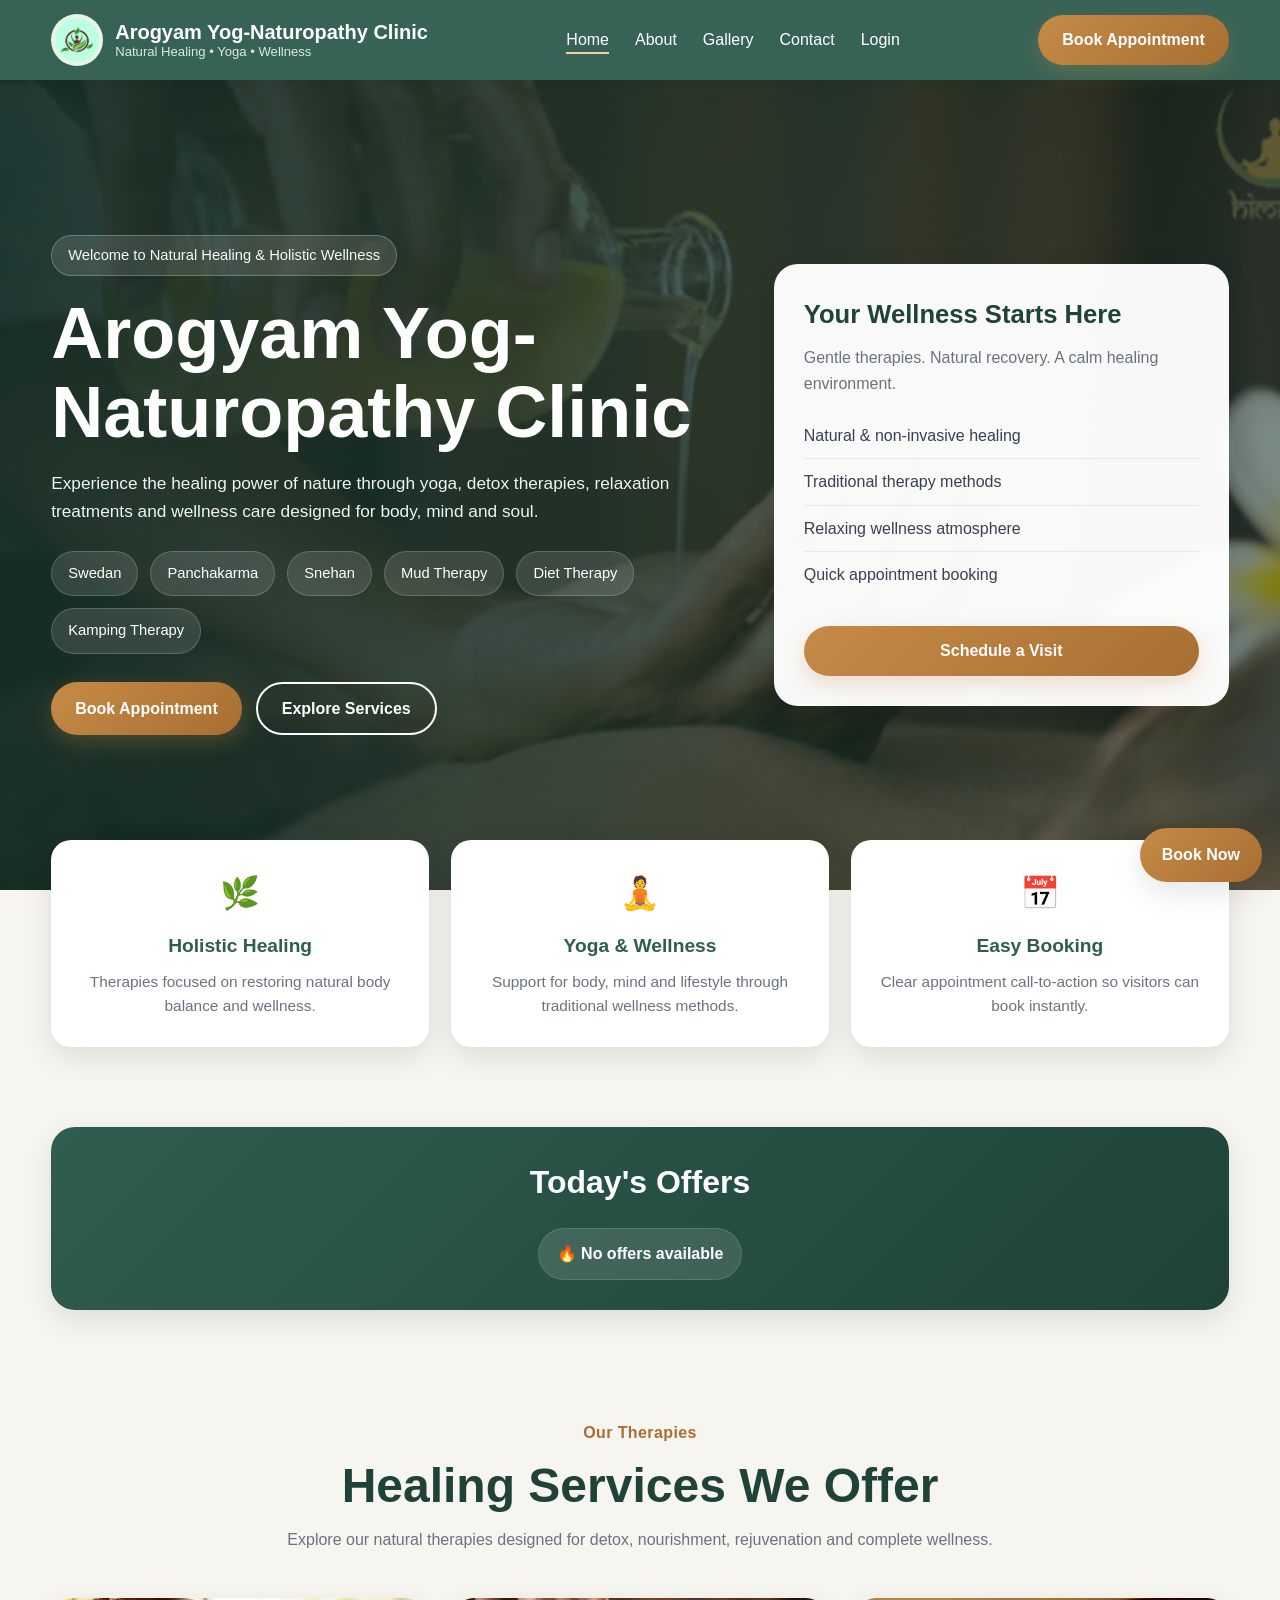
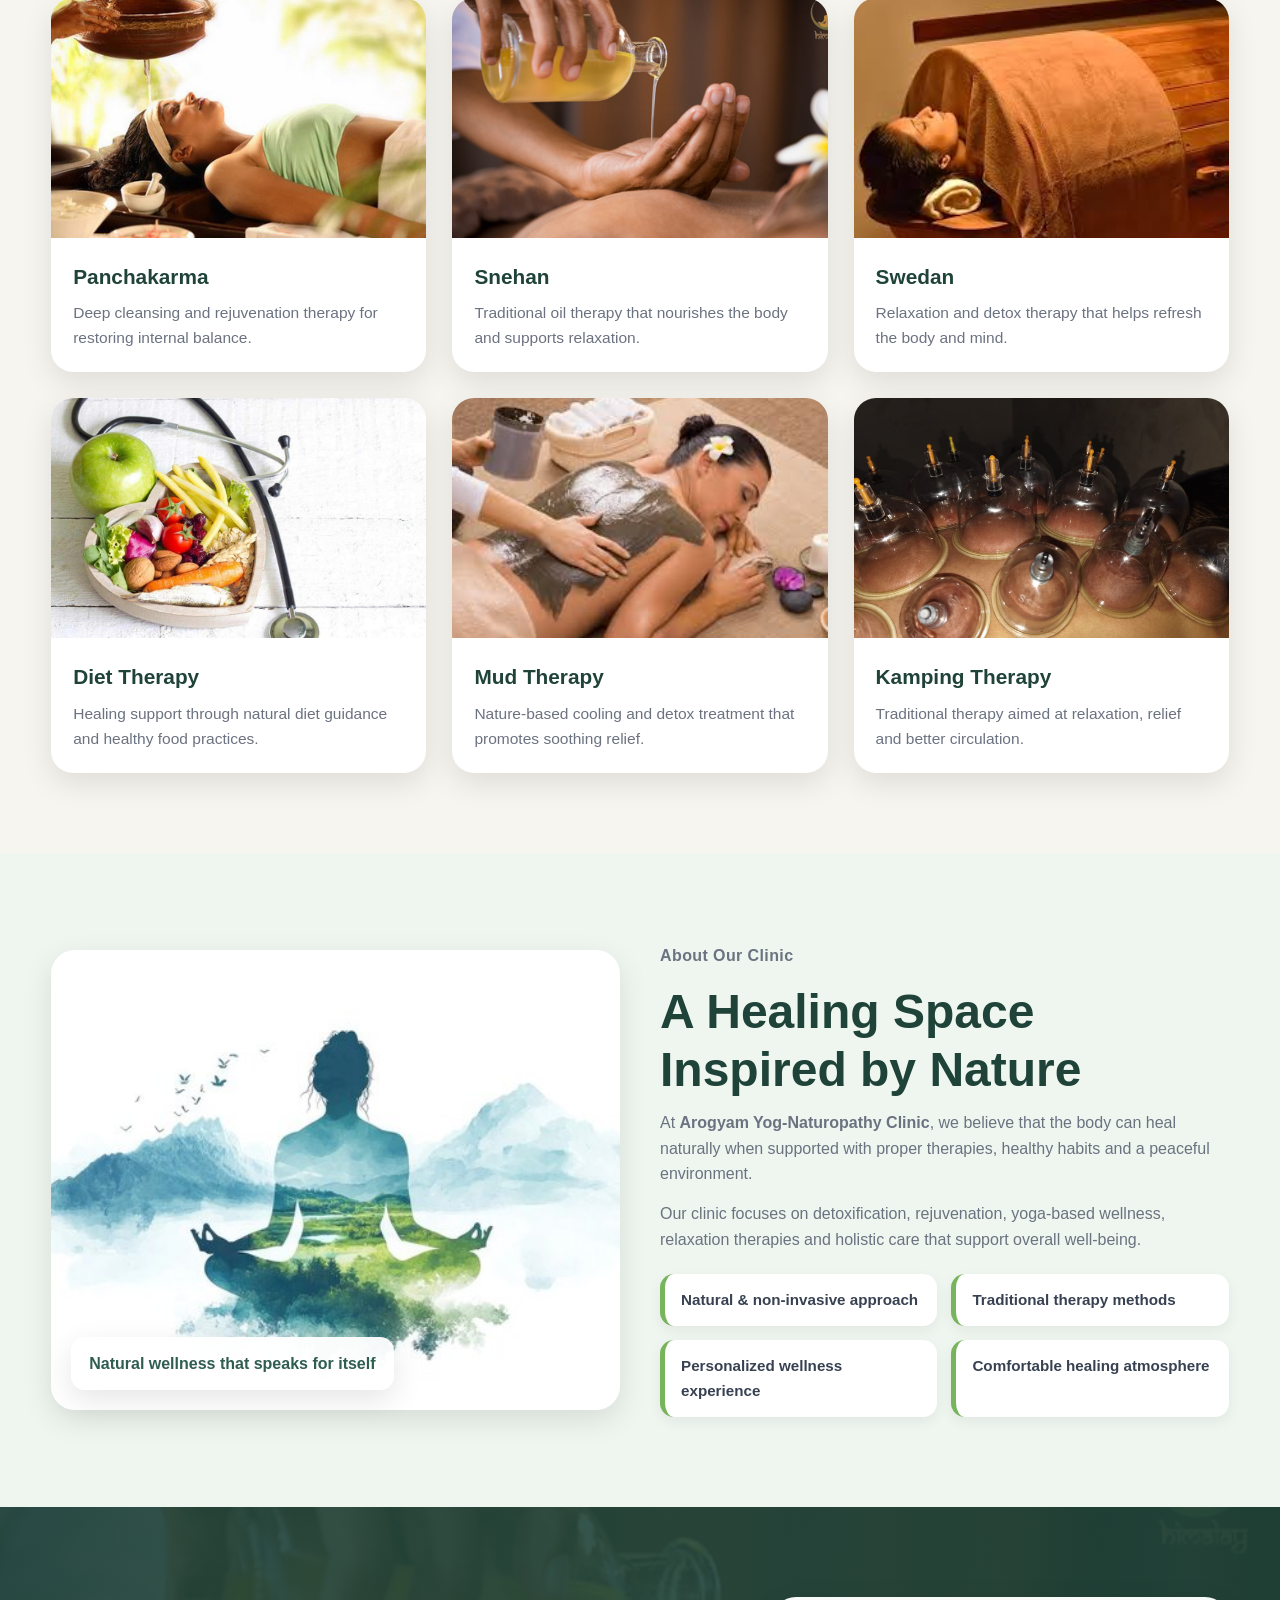
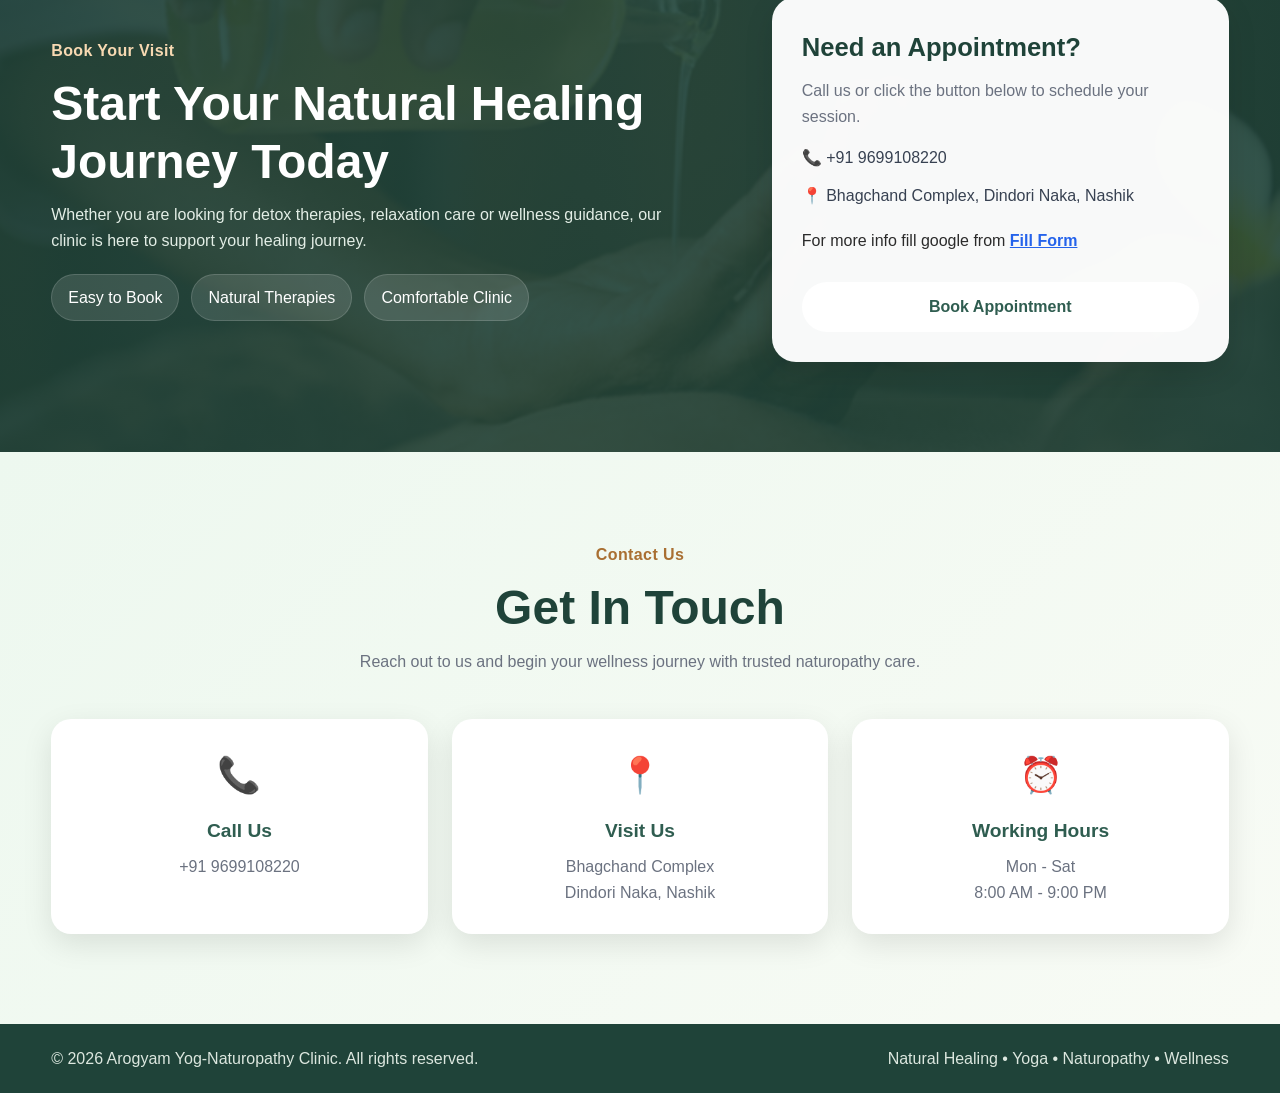
<file: index.html>
<!DOCTYPE html>
<html lang="en">
<head>
  <meta charset="UTF-8" />
  <meta name="viewport" content="width=device-width, initial-scale=1.0" />
  <title>Arogyam Yog-Naturopathy Clinic</title>
  <meta
    name="description"
    content="Arogyam Yog-Naturopathy Clinic offers natural healing therapies including Swedan, Panchakarma, Snehan, Mud Therapy, Diet Therapy and wellness care."
  />
  <link rel="stylesheet" href="newstyle.css">
</head>
<body class="home">

  <!-- ================= NAVBAR ================= -->
  <header class="site-header">
    <div class="container nav-wrapper">

      <a href="index.html" class="logo">
        <img src="images/logo.png" alt="Arogyam Yog-Naturopathy Clinic Logo" />
        <div class="logo-text">
          <span class="logo-title">Arogyam Yog-Naturopathy Clinic</span>
          <small>Natural Healing • Yoga • Wellness</small>
        </div>
      </a>

      <nav>
        <ul class="nav-links">
          <li><a href="index.html" class="active">Home</a></li>
          <li><a href="about.html">About</a></li>
          <li><a href="gallery.html">Gallery</a></li>
          <li><a href="contact.html">Contact</a></li>
          <li><a href="#" onclick="if(window.ownerLogin) ownerLogin()">Login</a></li>
        </ul>
      </nav>

      <a href="#appointment" class="btn btn-primary" onclick="if(window.bookAppointment) bookAppointment()">
        Book Appointment
      </a>
    </div>
  </header>

  <!-- ================= HERO SECTION ================= -->
  <section class="hero-banner">
    <div class="hero-overlay"></div>

    <div class="container hero-content">
      <div class="hero-left">
        <p class="hero-tag">Welcome to Natural Healing & Holistic Wellness</p>
        <h1>Arogyam Yog-Naturopathy Clinic</h1>
        <p class="hero-subtext">
          Experience the healing power of nature through yoga, detox therapies,
          relaxation treatments and wellness care designed for body, mind and soul.
        </p>

        <div class="hero-services">
          <span>Swedan</span>
          <span>Panchakarma</span>
          <span>Snehan</span>
          <span>Mud Therapy</span>
          <span>Diet Therapy</span>
          <span>Kamping Therapy</span>
        </div>

        <div class="hero-buttons">
          <a href="#appointment" class="btn btn-primary" onclick="if(window.bookAppointment) bookAppointment()">
            Book Appointment
          </a>
          <a href="#services" class="btn btn-outline">Explore Services</a>
        </div>
      </div>

      <div class="hero-card">
        <h3>Your Wellness Starts Here</h3>
        <p>
          Gentle therapies. Natural recovery. A calm healing environment.
        </p>

        <ul>
          <li>Natural & non-invasive healing</li>
          <li>Traditional therapy methods</li>
          <li>Relaxing wellness atmosphere</li>
          <li>Quick appointment booking</li>
        </ul>

        <a href="#appointment" class="btn btn-primary btn-full">
          Schedule a Visit
        </a>
      </div>
    </div>
  </section>

  <!-- ================= QUICK HIGHLIGHTS ================= -->
  <section class="highlights">
    <div class="container highlights-grid">
      <div class="highlight-card">
        <div class="highlight-icon">🌿</div>
        <h3>Holistic Healing</h3>
        <p>Therapies focused on restoring natural body balance and wellness.</p>
      </div>

      <div class="highlight-card">
        <div class="highlight-icon">🧘</div>
        <h3>Yoga & Wellness</h3>
        <p>Support for body, mind and lifestyle through traditional wellness methods.</p>
      </div>

      <div class="highlight-card">
        <div class="highlight-icon">📅</div>
        <h3>Easy Booking</h3>
        <p>Clear appointment call-to-action so visitors can book instantly.</p>
      </div>
    </div>
  </section>

  <!-- ================= OFFERS ================= -->
  <section class="offers-section">
    <div class="container">
      <div class="offers-box">
        <h2>Today's Offers</h2>
        <div class="offer-container">
          <div id="offerTrack" class="offer-track"></div>
        </div>
      </div>
    </div>
  </section>

  <!-- ================= SERVICES ================= -->
  <section class="services-section" id="services">
    <div class="container">
      <div class="section-heading">
        <p class="section-tag">Our Therapies</p>
        <h2>Healing Services We Offer</h2>
        <p class="section-subtext">
          Explore our natural therapies designed for detox, nourishment,
          rejuvenation and complete wellness.
        </p>
      </div>

      <div class="services-grid">

        <div class="service-card">
          <img src="images/therapy2.jpg" alt="Panchakarma therapy" />
          <div class="service-content">
            <h3>Panchakarma</h3>
            <p>Deep cleansing and rejuvenation therapy for restoring internal balance.</p>
          </div>
        </div>

        <div class="service-card">
          <img src="images/therapy8.jpg" alt="Snehan therapy" />
          <div class="service-content">
            <h3>Snehan</h3>
            <p>Traditional oil therapy that nourishes the body and supports relaxation.</p>
          </div>
        </div>

        <div class="service-card">
          <img src="images/therapy7.jpg" alt="Swedan therapy" />
          <div class="service-content">
            <h3>Swedan</h3>
            <p>Relaxation and detox therapy that helps refresh the body and mind.</p>
          </div>
        </div>

        <div class="service-card">
          <img src="images/therapy3.jpg" alt="Diet therapy" />
          <div class="service-content">
            <h3>Diet Therapy</h3>
            <p>Healing support through natural diet guidance and healthy food practices.</p>
          </div>
        </div>

        <div class="service-card">
          <img src="images/mudtherapy.jpg" alt="Mud therapy" />
          <div class="service-content">
            <h3>Mud Therapy</h3>
            <p>Nature-based cooling and detox treatment that promotes soothing relief.</p>
          </div>
        </div>

        <div class="service-card">
          <img src="images/g7.jpg" alt="Kamping therapy" />
          <div class="service-content">
            <h3>Kamping Therapy</h3>
            <p>Traditional therapy aimed at relaxation, relief and better circulation.</p>
          </div>
        </div>

      </div>
    </div>
  </section>

  <!-- ================= ABOUT ================= -->
  <section class="about-section-home">
    <div class="container about-grid">

      <div class="about-image">
        <img src="images/about-home.jpg" alt="Arogyam Yog-Naturopathy wellness clinic" />
        <div class="about-badge">Natural wellness that speaks for itself</div>
      </div>

      <div class="about-content">
        <p class="section-tag">About Our Clinic</p>
        <h2>A Healing Space Inspired by Nature</h2>

        <p>
          At <strong>Arogyam Yog-Naturopathy Clinic</strong>, we believe that the body
          can heal naturally when supported with proper therapies, healthy habits
          and a peaceful environment.
        </p>

        <p>
          Our clinic focuses on detoxification, rejuvenation, yoga-based wellness,
          relaxation therapies and holistic care that support overall well-being.
        </p>

        <div class="about-features">
          <div class="feature-box">Natural & non-invasive approach</div>
          <div class="feature-box">Traditional therapy methods</div>
          <div class="feature-box">Personalized wellness experience</div>
          <div class="feature-box">Comfortable healing atmosphere</div>
        </div>
      </div>

    </div>
  </section>

  <!-- ================= APPOINTMENT CTA ================= -->
  <section class="appointment-section" id="appointment">
    <div class="container appointment-wrap">
      <div class="appointment-text">
        <p class="section-tag light">Book Your Visit</p>
        <h2>Start Your Natural Healing Journey Today</h2>
        <p>
          Whether you are looking for detox therapies, relaxation care or
          wellness guidance, our clinic is here to support your healing journey.
        </p>

        <div class="appointment-points">
          <span>Easy to Book</span>
          <span>Natural Therapies</span>
          <span>Comfortable Clinic</span>
        </div>
      </div>

      <div class="appointment-card">
        <h3>Need an Appointment?</h3>
        <p>Call us or click the button below to schedule your session.</p>
        <a href="tel:+919699108220" class="contact-line">📞 +91 9699108220</a>
        <a href="#contact" class="contact-line">📍 Bhagchand Complex, Dindori Naka, Nashik</a>
        <a>For more info fill google from</a>

<a href="https://docs.google.com/forms/d/e/1FAIpQLScT-PPzRPJ1r3anLkY7P5TMezFAdosKYDAbEv0cAbDeJzx1Xg/viewform?usp=sharing"
   class="form-link" target="_blank">
   Fill Form
</a>
        <a href="#contact" class="btn btn-light" onclick="if(window.bookAppointment) bookAppointment()">
          Book Appointment
        </a>
      </div>
    </div>
  </section>

  <!-- ================= CONTACT SECTION ================= -->
  <section class="contact-section-premium" id="contact">
    <div class="container">
      <div class="section-heading">
        <p class="section-tag">Contact Us</p>
        <h2>Get In Touch</h2>
        <p class="section-subtext">
          Reach out to us and begin your wellness journey with trusted naturopathy care.
        </p>
      </div>

      <div class="contact-grid">
        <div class="contact-card">
          <div class="contact-icon">📞</div>
          <h3>Call Us</h3>
          <p>+91 9699108220</p>
        </div>

        <div class="contact-card">
          <div class="contact-icon">📍</div>
          <h3>Visit Us</h3>
          <p>Bhagchand Complex</p>
          <p>Dindori Naka, Nashik</p>
        </div>

        <div class="contact-card">
          <div class="contact-icon">⏰</div>
          <h3>Working Hours</h3>
          <p>Mon - Sat</p>
          <p>8:00 AM - 9:00 PM</p>
        </div>
      </div>
    </div>
  </section>

  <!-- ================= ADMIN PANEL ================= -->
  <div id="adminPanel" class="admin-panel" style="display:none;">
    <h3>Manage Offers</h3>
    <input type="text" id="offerText" placeholder="Enter offer" />
    <div class="admin-buttons">
      <button onclick="addOffer()">Add</button>
      <button onclick="updateOffer()">Update</button>
    </div>
    <ul id="adminList"></ul>
  </div>

  <!-- ================= FOOTER ================= -->
  <footer class="site-footer">
    <div class="container footer-wrap">
      <p>© 2026 Arogyam Yog-Naturopathy Clinic. All rights reserved.</p>
      <p>Natural Healing • Yoga • Naturopathy • Wellness</p>
    </div>
  </footer>

  <!-- Floating Button -->
  <a href="#appointment" class="floating-book-btn" onclick="if(window.bookAppointment) bookAppointment()">Book Now</a>

  <script src="script.js"></script>
</body>
</html>
</file>
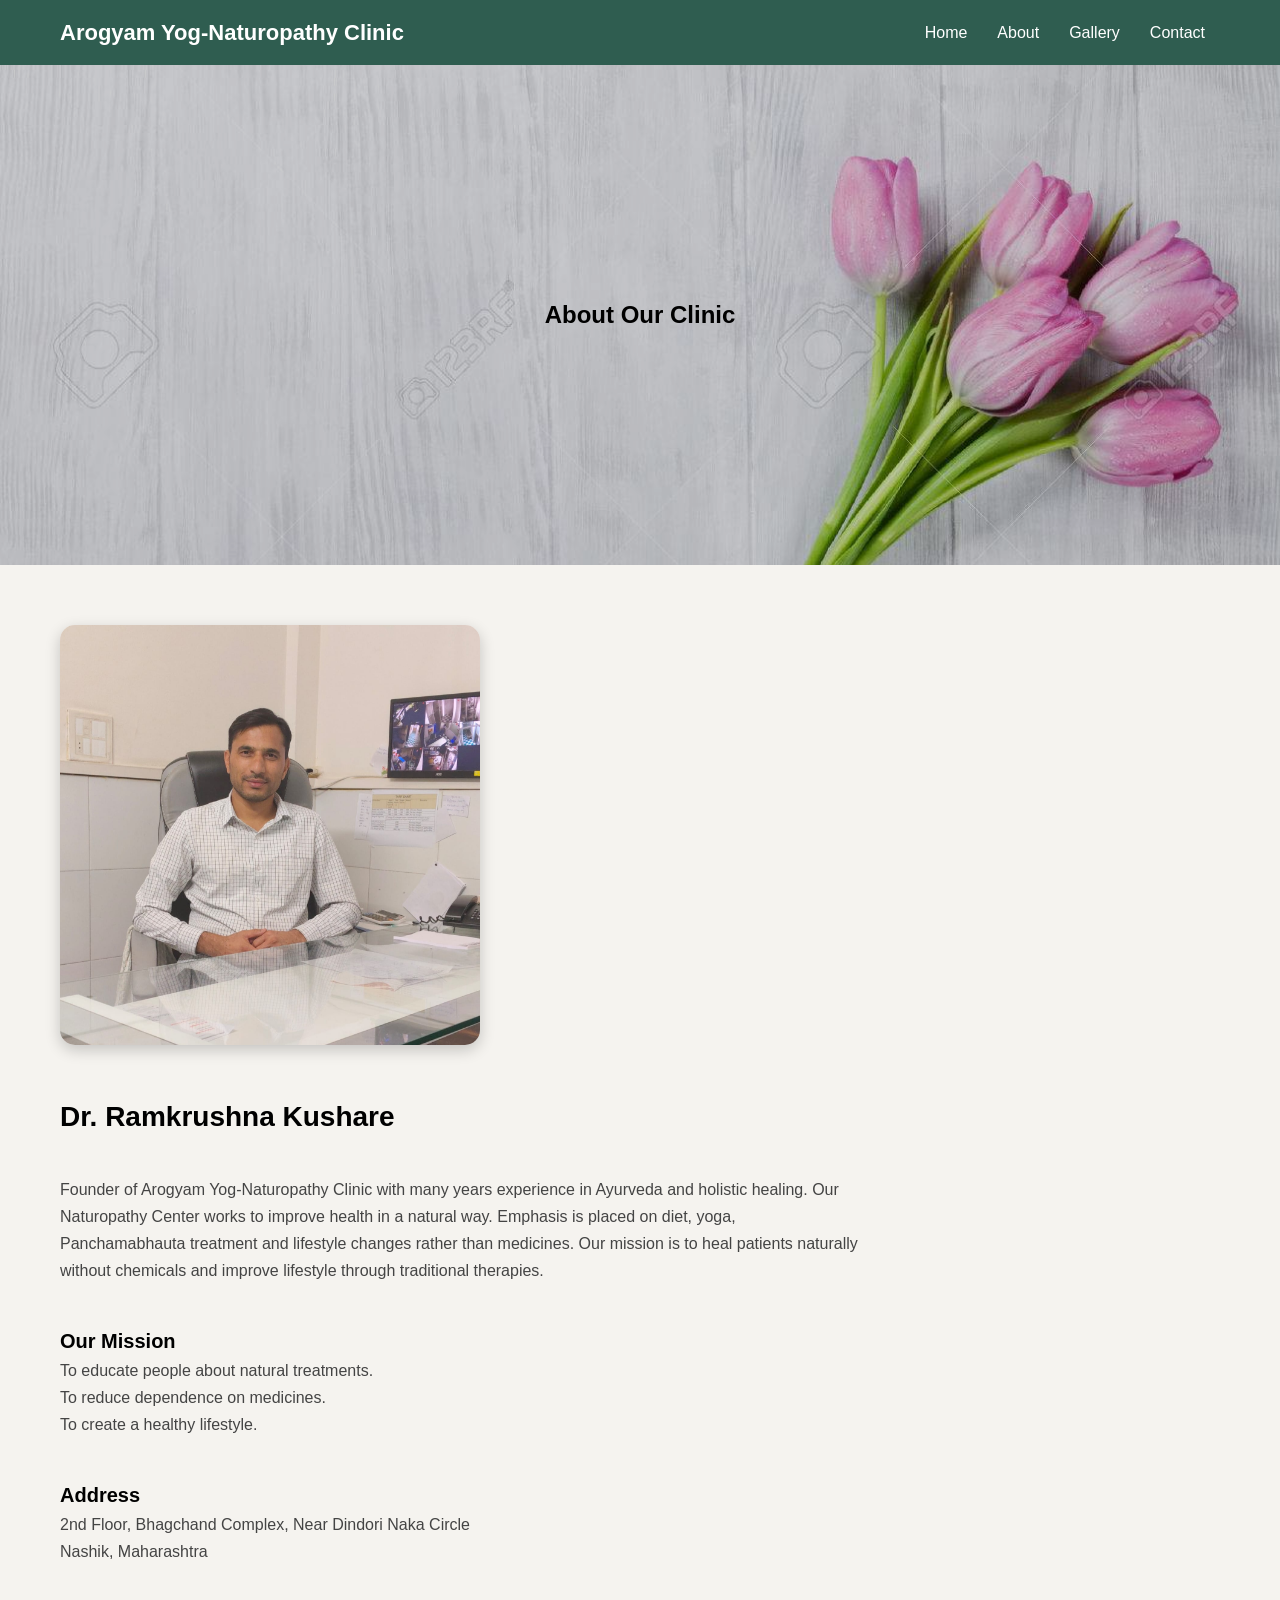
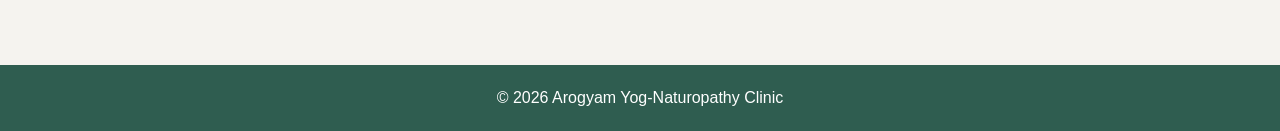
<file: about.html>
<!DOCTYPE html>
<html>
<head>

<title>About Us</title>
<link rel="stylesheet" href="oldstyle.css">
</head>

<body class="other">
<header>

<div class="logo">Arogyam Yog-Naturopathy Clinic</div>

<nav>
<ul>

<li><a href="index.html">Home</a></li>

<li><a href="about.html">About</a></li>
<li><a href="gallery.html">Gallery</a></li>
<li><a href="contact.html">Contact</a></li>

</ul>
</nav>

</header>


<section class="page-banner" style="background-image:url(images/about-banner.jpg)">

<h1>About Our Clinic</h1>

</section>


<!-- ✅ FIXED ABOUT SECTION -->
<section class="about-section">

<!-- LEFT IMAGE -->
<img src="images/owner.jpg" alt="Owner">

<!-- RIGHT TEXT -->
<div class="about-text">

<h3>Dr. Ramkrushna Kushare</h3><br>

<p>
Founder of Arogyam Yog-Naturopathy Clinic with many years experience
in Ayurveda and holistic healing.
Our Naturopathy Center works to improve health in a natural way.
Emphasis is placed on diet, yoga, Panchamabhauta treatment and lifestyle changes rather than medicines.
Our mission is to heal patients naturally without chemicals
and improve lifestyle through traditional therapies.
</p>

<br>

<h4>Our Mission</h4>

<p>
To educate people about natural treatments.<br>
To reduce dependence on medicines.<br>
To create a healthy lifestyle.
</p>

<br>

<h4>Address</h4>

<p>
2nd Floor, Bhagchand Complex, Near Dindori Naka Circle<br>
Nashik, Maharashtra
</p>

</div>

</section>

<footer>
© 2026 Arogyam Yog-Naturopathy Clinic
</footer>

</body>
</html>
</file>
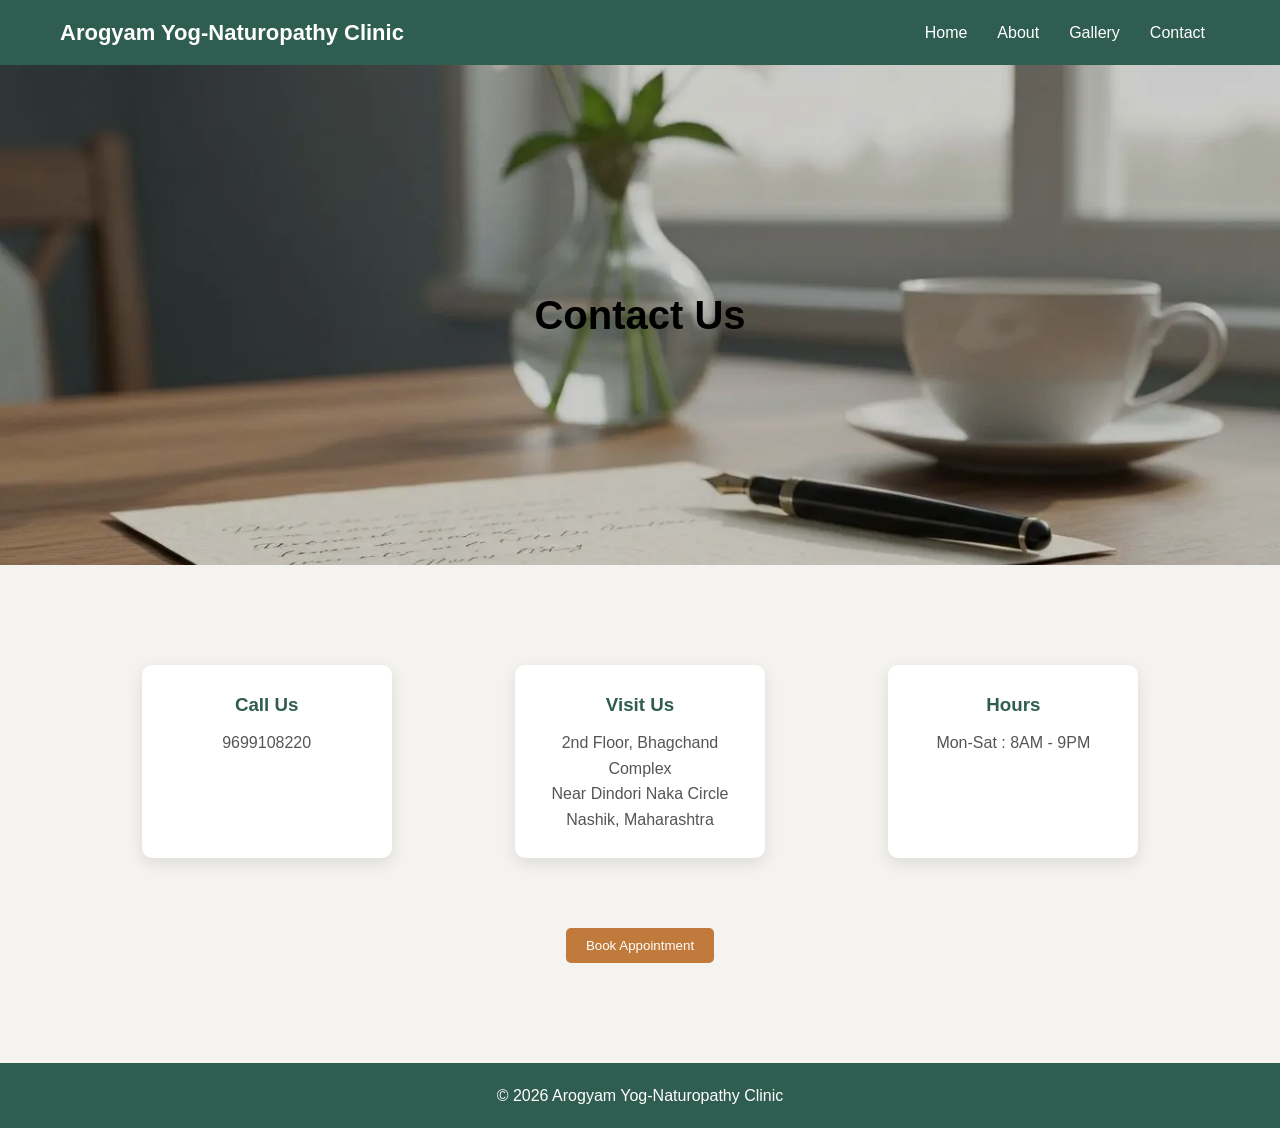
<file: contact.html>
<!DOCTYPE html>
<html>
<head>
<title>Contact</title>
<link rel="stylesheet" href="oldstyle.css">
</head>

<body class="other">

<header>

<div class="logo">Arogyam Yog-Naturopathy Clinic</div>

<nav>
<ul>
<li><a href="index.html">Home</a></li>
<li><a href="about.html">About</a></li>
<li><a href="gallery.html">Gallery</a></li>
<li><a href="contact.html">Contact</a></li>
</ul>
</nav>

</header> <!-- ✅ HEADER CLOSED PROPERLY -->

<!-- ✅ NOW BANNER IS OUTSIDE -->
<section class="page-banner" style="background-image:url('images/contact-banner.jpg')">
    <div class="banner-text">
        <h1>Contact Us</h1>
    </div>
</section>

<!-- ✅ CONTACT SECTION -->
<section class="contact-section">

    <div class="contact-container">

        <div class="contact-box">
            <h3>Call Us</h3>
            <p>9699108220</p>
        </div>

        <div class="contact-box">
            <h3>Visit Us</h3>
            <p>2nd Floor, Bhagchand Complex</p>
            <p>Near Dindori Naka Circle</p>
            <p>Nashik, Maharashtra</p>
        </div>

        <div class="contact-box">
            <h3>Hours</h3>
            <p>Mon-Sat : 8AM - 9PM</p>
        </div>

    </div>

    <button class="btn" onclick="bookAppointment()">Book Appointment</button>

</section>

<footer>
© 2026 Arogyam Yog-Naturopathy Clinic
</footer>

<script src="script.js"></script>

</body>
</html>
</file>
<file: newstyle.css>
/* ================= GOOGLE FONT FEEL ================= */
*{
  margin:0;
  padding:0;
  box-sizing:border-box;
  font-family:'Poppins', sans-serif;
}

:root{
  --primary:#2f5d50;
  --primary-dark:#1f4339;
  --secondary:#c58a46;
  --secondary-dark:#a96f32;
  --light:#f7f5ef;
  --light-green:#eef6ef;
  --white:#ffffff;
  --text:#2b2b2b;
  --muted:#6b7280;
  --shadow:0 10px 30px rgba(0,0,0,0.10);
  --radius:20px;
}

html{
  scroll-behavior:smooth;
}

body{
  background:var(--light);
  color:var(--text);
  line-height:1.6;
}

img{
  max-width:100%;
  display:block;
}

a{
  text-decoration:none;
  color:inherit;
}

.container{
  width:min(1180px, 92%);
  margin:auto;
}

/* ================= BUTTONS ================= */
.btn{
  display:inline-flex;
  align-items:center;
  justify-content:center;
  padding:12px 24px;
  border-radius:999px;
  font-weight:600;
  transition:0.3s ease;
  border:none;
  cursor:pointer;
}

.btn-primary{
  background:linear-gradient(135deg, var(--secondary), var(--secondary-dark));
  color:var(--white);
  box-shadow:0 8px 20px rgba(197,138,70,0.25);
}

.btn-primary:hover{
  transform:translateY(-2px);
  opacity:0.95;
}

.btn-outline{
  border:2px solid var(--white);
  color:var(--white);
  background:transparent;
}

.btn-outline:hover{
  background:var(--white);
  color:var(--primary);
}

.btn-light{
  background:var(--white);
  color:var(--primary);
  width:100%;
  margin-top:20px;
  font-weight:700;
}

.btn-light:hover{
  background:#f2f2f2;
}

.btn-full{
  width:100%;
  margin-top:10px;
}

/* ================= HEADER ================= */
.site-header{
  position:sticky;
  top:0;
  z-index:1000;
  background:rgba(47,93,80,0.96);
  backdrop-filter:blur(12px);
  box-shadow:0 2px 10px rgba(0,0,0,0.08);
}

.nav-wrapper{
  display:flex;
  align-items:center;
  justify-content:space-between;
  gap:20px;
  padding:14px 0;
}

.logo{
  display:flex;
  align-items:center;
  gap:12px;
}

.logo img{
  width:52px;
  height:52px;
  object-fit:contain;
  background:#e7f5e7;
  border-radius:50%;
  padding:4px;
}

.logo-text{
  display:flex;
  flex-direction:column;
  line-height:1.2;
}

.logo-title{
  color:var(--white);
  font-size:1.25rem;
  font-weight:700;
}

.logo-text small{
  color:#dce9e1;
  font-size:0.82rem;
}

.nav-links{
  display:flex;
  list-style:none;
  gap:26px;
}

.nav-links li a{
  color:var(--white);
  font-weight:500;
  position:relative;
  transition:0.3s;
}

.nav-links li a::after{
  content:"";
  position:absolute;
  left:0;
  bottom:-6px;
  width:0;
  height:2px;
  background:#f3d2a8;
  transition:0.3s;
}

.nav-links li a:hover::after,
.nav-links li a.active::after{
  width:100%;
}

/* ================= HERO ================= */
.hero-banner{
  position:relative;
  min-height:90vh;
  background:
    linear-gradient(rgba(26,58,47,0.35), rgba(26,58,47,0.35)),
    url("images/therapy8.jpg") center/cover no-repeat;
  display:flex;
  align-items:center;
  overflow:hidden;
}

.hero-overlay{
  position:absolute;
  inset:0;
  background:linear-gradient(
    90deg,
    rgba(20,46,38,0.88) 0%,
    rgba(20,46,38,0.72) 45%,
    rgba(20,46,38,0.30) 100%
  );
}

.hero-content{
  position:relative;
  z-index:2;
  display:grid;
  grid-template-columns:1.2fr 0.8fr;
  gap:40px;
  align-items:center;
  padding:80px 0;
}

.hero-left{
  color:var(--white);
}

.hero-tag{
  display:inline-block;
  padding:8px 16px;
  border-radius:999px;
  background:rgba(255,255,255,0.12);
  border:1px solid rgba(255,255,255,0.25);
  margin-bottom:18px;
  font-size:0.92rem;
  color:#f8f8f8;
}

.hero-left h1{
  font-size:clamp(2.5rem, 6vw, 4.5rem);
  line-height:1.1;
  margin-bottom:18px;
  font-weight:800;
}

.hero-subtext{
  max-width:650px;
  font-size:1.08rem;
  color:#eef3ef;
  margin-bottom:25px;
}

.hero-services{
  display:flex;
  flex-wrap:wrap;
  gap:12px;
  margin-bottom:28px;
}

.hero-services span{
  padding:10px 16px;
  border-radius:999px;
  background:rgba(255,255,255,0.12);
  border:1px solid rgba(255,255,255,0.18);
  color:#fff;
  font-size:0.92rem;
  font-weight:500;
}

.hero-buttons{
  display:flex;
  flex-wrap:wrap;
  gap:14px;
}

.hero-card{
  background:rgba(255,255,255,0.97);
  border-radius:24px;
  padding:30px;
  box-shadow:var(--shadow);
}

.hero-card h3{
  font-size:1.6rem;
  color:var(--primary-dark);
  margin-bottom:10px;
}

.hero-card p{
  color:var(--muted);
  margin-bottom:16px;
}

.hero-card ul{
  list-style:none;
  margin-bottom:18px;
}

.hero-card ul li{
  padding:10px 0;
  border-bottom:1px solid #e8e8e8;
  color:#374151;
  font-weight:500;
}

.hero-card ul li:last-child{
  border-bottom:none;
}

/* ================= HIGHLIGHTS ================= */
.highlights{
  margin-top:-50px;
  position:relative;
  z-index:5;
}

.highlights-grid{
  display:grid;
  grid-template-columns:repeat(3, 1fr);
  gap:22px;
}

.highlight-card{
  background:var(--white);
  padding:28px 24px;
  border-radius:20px;
  text-align:center;
  box-shadow:var(--shadow);
}

.highlight-icon{
  font-size:2rem;
  margin-bottom:12px;
}

.highlight-card h3{
  color:var(--primary);
  margin-bottom:8px;
  font-size:1.2rem;
}

.highlight-card p{
  color:var(--muted);
  font-size:0.96rem;
}

/* ================= SECTIONS COMMON ================= */
.section-heading{
  text-align:center;
  max-width:760px;
  margin:0 auto 45px;
}

.section-tag{
  display:inline-block;
  color:var(--secondary-dark);
  font-weight:700;
  letter-spacing:0.4px;
  margin-bottom:12px;
}

.section-tag.light{
  color:#f7d9b2;
}

.section-heading h2,
.about-content h2,
.appointment-text h2{
  font-size:clamp(2rem, 4vw, 3rem);
  color:var(--primary-dark);
  line-height:1.2;
  margin-bottom:12px;
}

.section-subtext{
  color:var(--muted);
  font-size:1rem;
}

/* ================= OFFERS ================= */
.offers-section{
  padding:80px 0 30px;
}

.offers-box{
  background:linear-gradient(135deg, var(--primary), var(--primary-dark));
  border-radius:24px;
  padding:30px;
  box-shadow:var(--shadow);
  text-align:center;
}

.offers-box h2{
  color:var(--white);
  margin-bottom:20px;
  font-size:2rem;
}

.offer-container{
  width:100%;
}

.offer-track{
  display:flex;
  flex-wrap:wrap;
  justify-content:center;
  gap:14px;
}

.offer-item{
  background:rgba(255,255,255,0.12);
  color:var(--white);
  padding:12px 18px;
  border-radius:999px;
  font-weight:600;
  border:1px solid rgba(255,255,255,0.12);
}

.blink{
  color:#ffd3d3;
  font-weight:bold;
  animation:blink 1s infinite;
}

@keyframes blink{
  0%{opacity:1;}
  50%{opacity:0.3;}
  100%{opacity:1;}
}

/* ================= SERVICES ================= */
.services-section{
  padding:80px 0;
}

.services-grid{
  display:grid;
  grid-template-columns:repeat(3, 1fr);
  gap:26px;
}

.service-card{
  background:var(--white);
  border-radius:22px;
  overflow:hidden;
  box-shadow:var(--shadow);
  transition:0.35s ease;
}

.service-card:hover{
  transform:translateY(-8px);
}

.service-card img{
  width:100%;
  height:240px;
  object-fit:cover;
}

.service-content{
  padding:22px;
}

.service-content h3{
  color:var(--primary-dark);
  margin-bottom:8px;
  font-size:1.3rem;
}

.service-content p{
  color:var(--muted);
  font-size:0.97rem;
}

/* ================= ABOUT ================= */
.about-section-home{
  padding:90px 0;
  background:var(--light-green);
}

.about-grid{
  display:grid;
  grid-template-columns:1fr 1fr;
  gap:40px;
  align-items:center;
}

.about-image{
  position:relative;
}

.about-image img{
  width:100%;
  border-radius:24px;
  min-height:460px;
  object-fit:cover;
  box-shadow:var(--shadow);
}

.about-badge{
  position:absolute;
  left:20px;
  bottom:20px;
  background:rgba(255,255,255,0.95);
  color:var(--primary);
  padding:14px 18px;
  border-radius:14px;
  font-weight:700;
  box-shadow:var(--shadow);
}

.about-content p{
  color:var(--muted);
  margin-bottom:14px;
}

.about-features{
  display:grid;
  grid-template-columns:repeat(2, 1fr);
  gap:14px;
  margin-top:22px;
}

.feature-box{
  background:var(--white);
  padding:14px 16px;
  border-radius:14px;
  border-left:5px solid #78b45c;
  box-shadow:0 5px 14px rgba(0,0,0,0.06);
  font-size:0.95rem;
  font-weight:600;
  color:#374151;
}

/* ================= APPOINTMENT CTA ================= */
.appointment-section{
  padding:90px 0;
  background:
    linear-gradient(rgba(31,67,57,0.90), rgba(31,67,57,0.90)),
    url("images/therapy8.jpg") center/cover no-repeat;
}

.appointment-wrap{
  display:grid;
  grid-template-columns:1.2fr 0.8fr;
  gap:35px;
  align-items:center;
}

.appointment-text h2{
  color:var(--white);
}

.appointment-text p{
  color:#e3eee6;
  max-width:650px;
}

.appointment-points{
  display:flex;
  flex-wrap:wrap;
  gap:12px;
  margin-top:20px;
}

.appointment-points span{
  padding:10px 16px;
  border-radius:999px;
  background:rgba(255,255,255,0.12);
  color:var(--white);
  border:1px solid rgba(255,255,255,0.15);
}

.appointment-card{
  background:rgba(255,255,255,0.97);
  padding:30px;
  border-radius:24px;
  box-shadow:var(--shadow);
}

.appointment-card h3{
  font-size:1.6rem;
  color:var(--primary-dark);
  margin-bottom:10px;
}

.appointment-card p{
  color:var(--muted);
  margin-bottom:16px;
}
.appointment-card .form-link{
  color:#2563eb;
  text-decoration:underline;
  font-weight:600;
  display:inline-block;
  margin:8px 0;
}

.appointment-card .form-link:hover{
  color:#1e40af;
}
.contact-line{
  display:block;
  margin-bottom:12px;
  color:#374151;
  font-weight:500;
}

/* ================= CONTACT ================= */
.contact-section-premium{
  padding:90px 0;
  background:linear-gradient(135deg, #edf8ef, #f8fbf5);
}

.contact-grid{
  display:grid;
  grid-template-columns:repeat(3, 1fr);
  gap:24px;
  margin-top:30px;
}

.contact-card{
  background:var(--white);
  padding:28px 22px;
  border-radius:20px;
  text-align:center;
  box-shadow:var(--shadow);
  transition:0.3s ease;
}

.contact-card:hover{
  transform:translateY(-8px);
}

.contact-icon{
  font-size:2.2rem;
  margin-bottom:12px;
}

.contact-card h3{
  color:var(--primary);
  margin-bottom:8px;
  font-size:1.2rem;
}

.contact-card p{
  color:var(--muted);
}

/* ================= ADMIN PANEL ================= */
.admin-panel{
  background:var(--white);
  width:min(700px, 92%);
  margin:30px auto;
  padding:24px;
  border-radius:18px;
  box-shadow:var(--shadow);
  text-align:center;
}

.admin-panel h3{
  color:var(--primary-dark);
  margin-bottom:15px;
}

.admin-panel input{
  width:100%;
  padding:12px 14px;
  border:1px solid #d7d7d7;
  border-radius:10px;
  margin-bottom:14px;
  outline:none;
}

.admin-panel input:focus{
  border-color:var(--primary);
}

.admin-buttons{
  display:flex;
  justify-content:center;
  gap:10px;
  flex-wrap:wrap;
}

.admin-panel button{
  padding:10px 16px;
  border:none;
  background:var(--primary);
  color:var(--white);
  border-radius:8px;
  cursor:pointer;
}

.admin-panel button:hover{
  background:var(--primary-dark);
}

#adminList{
  margin-top:15px;
}

#adminList li{
  list-style:none;
  margin:10px 0;
  color:#444;
}

/* ================= FOOTER ================= */
.site-footer{
  background:var(--primary-dark);
  color:#dce7df;
  padding:22px 0;
}

.footer-wrap{
  display:flex;
  justify-content:space-between;
  gap:20px;
  flex-wrap:wrap;
}

/* ================= FLOATING BUTTON ================= */
.floating-book-btn{
  position:fixed;
  right:18px;
  bottom:18px;
  z-index:999;
  background:linear-gradient(135deg, var(--secondary), var(--secondary-dark));
  color:var(--white);
  padding:14px 22px;
  border-radius:999px;
  box-shadow:var(--shadow);
  font-weight:700;
}

/* ================= RESPONSIVE ================= */
@media(max-width:1024px){
  .hero-content,
  .about-grid,
  .appointment-wrap{
    grid-template-columns:1fr;
  }

  .services-grid,
  .contact-grid,
  .highlights-grid{
    grid-template-columns:repeat(2, 1fr);
  }

  .hero-card{
    max-width:560px;
  }
}

@media(max-width:820px){
  .nav-wrapper{
    flex-direction:column;
    align-items:flex-start;
  }

  nav{
    width:100%;
  }

  .nav-links{
    flex-wrap:wrap;
    gap:16px;
    margin-top:10px;
  }
}

@media(max-width:768px){
  .hero-banner{
    min-height:auto;
  }

  .hero-content{
    padding:70px 0;
  }

  .services-grid,
  .contact-grid,
  .highlights-grid,
  .about-features{
    grid-template-columns:1fr;
  }

  .logo-title{
    font-size:1rem;
  }

  .logo img{
    width:46px;
    height:46px;
  }

  .hero-left h1{
    font-size:2.4rem;
  }

  .hero-subtext{
    font-size:1rem;
  }

  .footer-wrap{
    flex-direction:column;
    align-items:flex-start;
  }
}

@media(max-width:520px){
  .nav-links{
    flex-direction:column;
    align-items:flex-start;
  }

  .hero-buttons{
    flex-direction:column;
    align-items:flex-start;
  }

  .btn,
  .btn-primary,
  .btn-outline{
    width:100%;
    text-align:center;
  }

  .floating-book-btn{
    right:12px;
    bottom:12px;
    padding:12px 18px;
  }
}
</file>
<file: oldstyle.css>
/* ===== OTHER PAGES (OLD DESIGN) ===== */

*{
  margin:0;
  padding:0;
  box-sizing:border-box;
  font-family:'Poppins', sans-serif;
}

body{
  background:#f5f3ef;
  color:#333;
}

/* HEADER */
header{
  display:flex;
  justify-content:space-between;
  align-items:center;
  padding:15px 60px;
  background:#2f5d50;
  color:white;
}

nav ul{
  display:flex;
  list-style:none;
}

nav ul li{
  margin:0 15px;
}

nav ul li a{
  color:white;
  text-decoration:none;
}

/* PAGE TITLE */
h1{
  padding:20px;
}

/* ABOUT */
.about-section{
  display:flex;
  gap:40px;
  padding:60px;
  flex-wrap:wrap;
}

.about-section img{
  width:400px;
  border-radius:10px;
}

.about-text{
  max-width:600px;
}

/* GALLERY */
.gallery-grid{
  display:grid;
  grid-template-columns:repeat(auto-fit,minmax(250px,1fr));
  gap:20px;
  padding:40px;
}

.gallery-grid img{
  width:100%;
  height:200px;
  object-fit:cover;
  border-radius:10px;
}

/* CONTACT */
.contact-container{
  display:flex;
  justify-content:center;
  gap:30px;
  flex-wrap:wrap;
  padding:40px;
}

.contact-box{
  background:white;
  padding:20px;
  width:250px;
  border-radius:10px;
  box-shadow:0 5px 10px rgba(0,0,0,0.1);
}

/* FOOTER */
footer{
  background:#2f5d50;
  color:white;
  text-align:center;
  padding:20px;
}

/* RESPONSIVE */
@media(max-width:768px){
  .about-section{
    flex-direction:column;
  }
}/* ================= RESET ================= */
*{
margin:0;
padding:0;
box-sizing:border-box;
font-family:'Poppins', sans-serif;
}

body{
background:#f5f3ef;
color:#333;
line-height:1.6;
}

/* ================= NAVBAR ================= */
header{
display:flex;
justify-content:space-between;
align-items:center;
padding:15px 60px;
background:#2f5d50;
color:white;
position:sticky;
top:0;
z-index:1000;
}

.logo{
display:flex;
align-items:center;
gap:10px;
font-size:22px;
font-weight:bold;
}

.logo img{
width:45px;
height:45px;
}

nav ul{
display:flex;
list-style:none;
}

nav ul li{
margin:0 15px;
}

nav ul li a{
text-decoration:none;
color:white;
font-weight:500;
transition:0.3s;
}

nav ul li a:hover{
color:#d8c69b;
}

/* BUTTON */
.btn{
background:#c07a3b;
color:white;
padding:10px 20px;
border:none;
cursor:pointer;
border-radius:5px;
}

/* ================= HOME HERO ================= */
.home-hero{
height:90vh;
display:flex;
align-items:center;
justify-content:center;
padding:0 60px;
background:#f5f3ef;
}

.hero-content{
display:flex;
align-items:center;
justify-content:space-between;
max-width:1200px;
width:100%;
gap:40px;
}

.hero-text{
flex:1;
}

.hero-text h1{
font-size:48px;
color:#2f5d50;
margin-bottom:10px;
}

.hero-text p{
font-size:18px;
margin-bottom:20px;
}

.hero-image{
flex:1;
text-align:center;
}

.hero-image img{
width:100%;
max-width:500px;
height:auto;
}


/* ================= PAGE BANNER ================= */
.page-banner{
height:500px;
background-size:cover;
background-position:center;
display:flex;
align-items:center;
justify-content:center;
text-align:center;
color:black;
position:relative;
}

.page-banner::before{
content:"";
position:absolute;
width:100%;
height:100%;
background:rgba(0,0,0,0.2);top:0;
left:0;
}

.banner-text{
position:relative;
z-index:2;
}

.banner-text h1{
font-size:40px;
}
/* ================= OFFERS ================= */
.offer-container{
width:100%;
background:#2f5d50;
padding:15px;
text-align:center;
}

.offer-track{
display:flex;
flex-wrap:wrap;        /* allows multiple lines */
justify-content:center;
gap:20px;
}

.offer-item{
background:#24463c;
padding:10px 15px;
border-radius:8px;
font-size:16px;
color:white;
font-weight:bold;
}

/* 🔥 blinking effect */
.blink{
color:#ff4d4d;
font-weight:bold;
animation:blink 1s infinite;
}

@keyframes blink{
0%{opacity:1;}
50%{opacity:0;}
100%{opacity:1;}
}
/* ================= SERVICES ================= */
.services{
padding:60px;
text-align:center;
}

.services h2{
font-size:40px;
color:#2f5d50;
margin-bottom:10px;
}

.services p{
margin-bottom:40px;
color:#666;
}

.service-container{
display:grid;
grid-template-columns:repeat(3,1fr);
gap:30px;
}

.service-card{
background:white;
border-radius:15px;
overflow:hidden;
box-shadow:0 5px 15px rgba(0,0,0,0.1);
transition:0.3s;
}

.service-card:hover{
transform:translateY(-10px);
}

.service-card img{
width:100%;
height:220px;
object-fit:cover;
}

.service-card h3{
margin:15px;
color:#2f5d50;
}

.service-card p{
padding:0 15px 20px;
color:#555;
}
/* ================= MODERN ABOUT ================= */
.about-modern{
display:flex;
align-items:center;
justify-content:center;
gap:60px;
padding:80px 60px;
background:#eef3ee;
flex-wrap:wrap;
}

/* LEFT IMAGE */
.about-img{
position:relative;
flex:1;
min-width:300px;
}

.about-img img{
width:100%;
max-width:500px;
border-radius:20px;
box-shadow:0 10px 25px rgba(0,0,0,0.15);
}

/* FLOATING BADGE */
.about-badge{
position:absolute;
bottom:20px;
left:20px;
background:white;
padding:15px 20px;
border-radius:12px;
font-weight:600;
color:#2f5d50;
box-shadow:0 5px 15px rgba(0,0,0,0.1);
}

/* RIGHT CONTENT */
.about-content{
flex:1;
min-width:300px;
}
.about-content{
flex:1;
min-width:300px;
text-align:left;   /* keep content left */
}
.about-content h2{
font-size:42px;
color:#1b3d2f;
width:100%;
margin-bottom:25px;
}

.about-content p{
font-size:16px;
text-align:center;
color:#555;
line-height:1.7;
margin-bottom:15px;
}

/* FEATURES GRID */
.about-features{
display:grid;
grid-template-columns:repeat(2,1fr);
gap:15px;
margin-top:20px;
}

.feature-box{
background:white;
padding:12px;
border-radius:10px;
border-left:5px solid #6bbf59;
font-size:14px;
box-shadow:0 3px 10px rgba(0,0,0,0.1);
}

/* ================= HOME IMAGE + TEXT ================= */
.home-section{
display:flex;
align-items:center;
justify-content:space-between;
padding:60px;
gap:40px;
flex-wrap:wrap;   /* FIX RESPONSIVE */
}

.home-image img{
width:100%;
max-width:500px;
border-radius:10px;
}

.home-content{
max-width:500px;
}

.home-content p{
font-size:22px;
color:#4e342e;
}

/* ================= SERVICES WITH HORIZONTAL SCROLL ================= */
.services{
padding:60px;
text-align:center;
}

.services h2{
font-size:40px;
color:#2f5d50;
margin-bottom:10px;
}

.services .subtext{
margin-bottom:40px;
color:#666;
}

/* Wrapper for scroll container + arrows */
.service-scroll-wrapper{
position:relative;
max-width:1200px;
margin:0 auto;
padding:0 60px; /* space for arrows */
}

/* Horizontal scrollable container */
.service-container{
display:flex;
gap:30px;
overflow-x:auto;
scroll-behavior:smooth;
padding:20px 0;

/* Hide scrollbar */
scrollbar-width:none; /* Firefox */
-ms-overflow-style:none; /* IE/Edge */
}

.service-container::-webkit-scrollbar{
display:none; /* Chrome/Safari */
}

/* Individual service card */
.service-card{
min-width:320px; /* Show exactly 3 cards at a time */
background:white;
border-radius:15px;
overflow:hidden;
box-shadow:0 5px 15px rgba(0,0,0,0.1);
transition:0.3s;
flex-shrink:0; /* Prevent cards from shrinking */
}

.service-card:hover{
transform:translateY(-10px);
}

.service-card img{
width:100%;
height:220px;
object-fit:cover;
}

.service-card h3{
margin:15px;
color:#2f5d50;
}

.service-card p{
padding:0 15px 20px;
color:#555;
}

/* Scroll Arrow Buttons */
.scroll-arrow{
position:absolute;
top:50%;
transform:translateY(-50%);
background:#2f5d50;
color:white;
border:none;
width:45px;
height:45px;
border-radius:50%;
font-size:28px;
cursor:pointer;
z-index:10;
transition:0.3s;
box-shadow:0 4px 10px rgba(0,0,0,0.2);
}

.scroll-arrow:hover{
background:#1b3d2f;
transform:translateY(-50%) scale(1.1);
}

.left-arrow{
left:0;
}

.right-arrow{
right:0;
}

/* Responsive: Show 2 cards on tablets, 1 on mobile */
@media(max-width:1024px){
.service-card{
min-width:280px;
}
}

@media(max-width:768px){
.service-card{
min-width:250px;
}

.service-scroll-wrapper{
padding:0 50px;
}

.scroll-arrow{
width:38px;
height:38px;
font-size:22px;
}
}
/* ================= LIGHT PREMIUM CONTACT ================= */

.contact-premium{
padding:100px 40px;
text-align:center;

/* LIGHT SOFT BACKGROUND */
background:linear-gradient(135deg, #d0f0d6, #ecfff1);}

.contact-premium h2{
font-size:45px;
margin-bottom:10px;
letter-spacing:1px;
color:#1b3d2f;
}

.contact-premium .subtext{
font-size:18px;
color:#5a7d6a;
margin-bottom:50px;
}

/* container */
.contact-premium-container{
display:flex;
justify-content:center;
gap:40px;
flex-wrap:wrap;
}

/* LIGHT GLASS CARDS */
.contact-card{
background:white;
padding:20px;
width:220px;
border-radius:10px;
transition:0.4s;
border:1px solid #e0e0e0;
box-shadow:0 8px 20px rgba(0,0,0,0.08);
}

/* hover effect */
.contact-card:hover{
transform:translateY(-10px) scale(1.03);
box-shadow:0 12px 30px rgba(0,0,0,0.15);
}

/* icons */
.contact-card .icon{
font-size:40px;
margin-bottom:15px;
color:#6bbf59;
}

/* text */
.contact-card h3{
margin-bottom:10px;
font-size:20px;
color:#2f5d50;
}

.contact-card p{
font-size:15px;
color:#666;
}

/* button */
.contact-btn{
margin-top:50px;
background:#6bbf59;
color:white;
font-weight:bold;
padding:12px 25px;
border-radius:30px;
transition:0.3s;
}

.contact-btn:hover{
background:#4caf50;
transform:scale(1.05);
}

/* ================= ABOUT PAGE FIX ================= */
/* ================= ABOUT PAGE FIX ================= */
.about-section{
display:flex;
align-items:center;
justify-content:space-between;
gap:50px;
padding:60px;
flex-wrap:wrap;
}

/* IMAGE LEFT */
.about-section img{
width:420px;
height:420px;
object-fit:cover;
border-radius:15px;
box-shadow:0 5px 15px rgba(0,0,0,0.2);
}

/* TEXT RIGHT */
.about-text{
max-width:800px;
}

/* NAME */
.about-text h3{
font-size:28px;
color:black;
margin-bottom:10px;
}

/* SUB HEADINGS */
.about-text h4{
font-size:20px;
color:black;
margin-top:15px;
}

/* PARAGRAPH */
.about-text p{
font-size:16px;
line-height:1.7;
color:#444;
}/* ================= GALLERY FIX ================= */
.gallery-grid{
display:grid;
grid-template-columns:repeat(auto-fit, minmax(250px, 1fr));
gap:20px;
padding:40px;
}

.gallery-grid img{
width:100%;
height:200px;       /* FIX SIZE */
object-fit:cover;
border-radius:10px;
transition:0.3s;
}

.gallery-grid img:hover{
transform:scale(1.05);
}

/* ================= ADMIN PANEL ================= */
#adminPanel{
background:white;
margin:30px auto;
padding:20px;
width:50%;
border-radius:10px;
box-shadow:0 5px 10px rgba(0,0,0,0.1);
}

#adminPanel input{
padding:10px;
width:60%;
margin:10px;
border:1px solid #ccc;
border-radius:5px;
}

#adminPanel button{
padding:8px 12px;
margin:5px;
background:#2f5d50;
color:white;
border:none;
cursor:pointer;
border-radius:5px;
}

#adminPanel button:hover{
background:#24463c;
}

#adminList li{
margin:10px;
list-style:none;
}
/* ================= CONTACT FIX ================= */

.contact-section{
    padding:60px;
    background:#f5f3ef;
    text-align:center;
}

.contact-container{
    display:flex;
    justify-content:space-around;
    gap:40px;
    flex-wrap:wrap;
    margin-bottom:30px;
}

.contact-box{
    background:white;
    padding:25px;
    width:250px;
    border-radius:10px;
    box-shadow:0 5px 15px rgba(0,0,0,0.1);
}

.contact-box h3{
    color:#2f5d50;
    margin-bottom:10px;
}

.contact-box p{
    color:#555;
    font-size:16px;
}
/* ================= FOOTER ================= */
footer{
background:#2f5d50;
color:white;
text-align:center;
padding:20px;
margin-top:40px;
}

/* ================= RESPONSIVE ================= */
@media(max-width:768px){

.hero-content{
flex-direction:column;
text-align:center;
}

.service-container{
grid-template-columns:1fr;
}

.home-section{
flex-direction:column;
text-align:center;
}

.about-section{
flex-direction:column;
}

}
</file>
